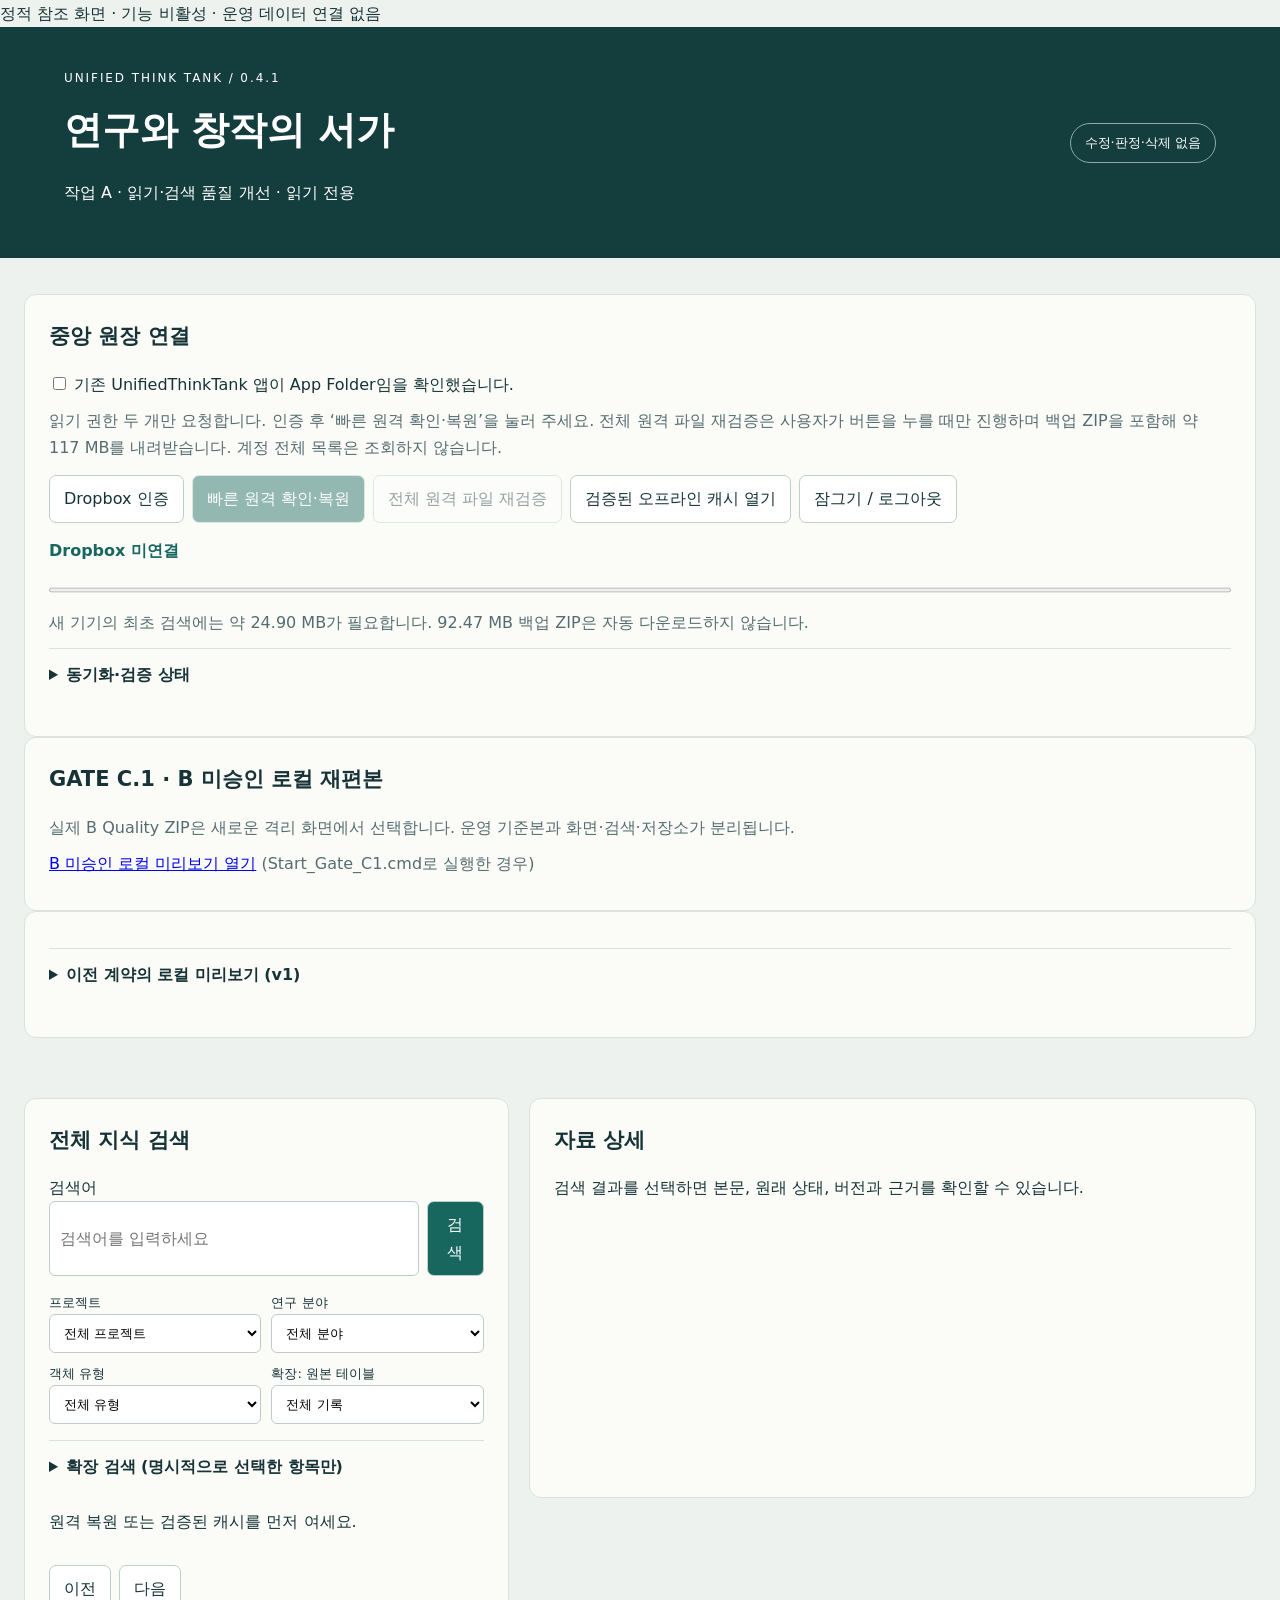
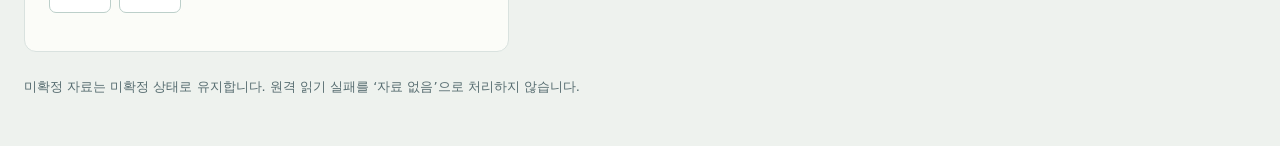
<file: source/legacy-reference/app/web/index.html>
<!doctype html><html lang="ko"><head><meta http-equiv="Content-Security-Policy" content="default-src &apos;none&apos;; style-src &apos;self&apos;; connect-src &apos;none&apos;; form-action &apos;none&apos;; base-uri &apos;none&apos;"><meta charset="utf-8"><meta name="viewport" content="width=device-width,initial-scale=1"><meta name="referrer" content="no-referrer"><title>UNIFIED THINK TANK · 통합 열람</title><link rel="stylesheet" href="style.css"></head><body><div role="note">정적 참조 화면 · 기능 비활성 · 운영 데이터 연결 없음</div><header><div><span class="eyebrow">UNIFIED THINK TANK / 0.4.1</span><h1>연구와 창작의 서가</h1><p>작업 A · 읽기·검색 품질 개선 · 읽기 전용</p></div><span class="pill">수정·판정·삭제 없음</span></header><main><p id="build" class="build"></p><section class="connection"><h2>중앙 원장 연결</h2><label><input type="checkbox" id="boundary"> 기존 UnifiedThinkTank 앱이 App Folder임을 확인했습니다.</label><p>읽기 권한 두 개만 요청합니다. 인증 후 ‘빠른 원격 확인·복원’을 눌러 주세요. 전체 원격 파일 재검증은 사용자가 버튼을 누를 때만 진행하며 백업 ZIP을 포함해 약 117 MB를 내려받습니다. 계정 전체 목록은 조회하지 않습니다.</p><div class="actions"><button id="login">Dropbox 인증</button><button id="restore" disabled>빠른 원격 확인·복원</button><button id="full-restore" disabled>전체 원격 파일 재검증</button><button id="offline">검증된 오프라인 캐시 열기</button><button id="logout">잠그기 / 로그아웃</button></div><p id="status" role="status">Dropbox 미연결</p><progress id="progress" max="100" value="0"></progress><p id="hint">새 기기의 최초 검색에는 약 24.90 MB가 필요합니다. 92.47 MB 백업 ZIP은 자동 다운로드하지 않습니다.</p><details><summary>동기화·검증 상태</summary><ul aria-label="검증 상태"><li id="verify-local">로컬 캐시 무결성 확인: 아직 확인하지 않음</li><li id="verify-active">현재 활성 기준본 일치: 아직 확인하지 않음</li><li id="verify-remote">전체 원격 파일 재검증: 아직 수행하지 않음</li><li id="verify-index">읽기 표현·검색 인덱스: 아직 열지 않음</li></ul><pre id="receipt">아직 원격 검증하지 않았습니다.</pre><button id="backup" disabled>백업 ZIP 전체 해시 검사 (92.47 MB)</button><button id="report">안전한 검증 보고서 저장</button><label><input type="checkbox" id="clear-consent"> 이 기기의 캐시 삭제 확인</label><button id="clear">이 기기 캐시 삭제</button><p>캐시는 이 브라우저에 비공개 자료를 보관합니다. 공용 기기에서는 사용 후 캐시를 삭제하세요. 오프라인 캐시는 현재 원격 상태를 증명하지 않습니다.</p></details></section><section class="connection"><h2>GATE C.1 · B 미승인 로컬 재편본</h2><p>실제 B Quality ZIP은 새로운 격리 화면에서 선택합니다. 운영 기준본과 화면·검색·저장소가 분리됩니다.</p><p><a href="./gate-c/index.html">B 미승인 로컬 미리보기 열기</a> (Start_Gate_C1.cmd로 실행한 경우)</p></section><section class="connection"><details><summary>이전 계약의 로컬 미리보기 (v1)</summary><p>운영 Dropbox 원장에 쓰지 않습니다. 로컬 미리보기의 승인 상태는 제출 파일의 기존값이며 운영 정본으로 승격되지 않습니다. 운영 자료로 돌아가려면 ‘원격 확인·복원’ 또는 ‘검증된 오프라인 캐시 열기’를 사용하세요.</p><button id="local-fixture" hidden>동봉 candidate로 로컬 품질 검수</button><label>B 계약 envelope JSON<input type="file" id="preview-envelope" accept=".json"></label><label>envelope에 명시된 로컬 근거 파일<input type="file" id="preview-files" multiple></label><button id="preview-load">선택한 B 자료만 격리 미리보기</button><p>자동 폴더 탐색 없음 · fingerprint 불일치나 미지원 계약은 거부합니다. 이전 v1 입력은 실제 B Quality ZIP과 호환되지 않습니다. 위의 GATE C.1 화면을 이용하세요.</p></details></section><section id="dashboard" class="stats" aria-label="통합 대시보드"></section><nav id="nav" aria-label="자료 종류"></nav><section class="workspace"><div class="browser"><h2 id="view-title">전체 지식 검색</h2><form id="search-form"><label for="query">검색어</label><div class="searchbar"><input id="query" placeholder="검색어를 입력하세요" type="search"><button>검색</button></div><div class="filters"><label>프로젝트<select id="project"><option value="">전체 프로젝트</option></select></label><label>연구 분야<select id="domain"><option value="">전체 분야</option></select></label><label>객체 유형<select id="type"><option value="">전체 유형</option></select></label><label>확장: 원본 테이블<select id="table"><option value="">전체 기록</option></select></label></div><details><summary>확장 검색 (명시적으로 선택한 항목만)</summary><label><input name="expanded" type="checkbox" value="source_names">출처 파일명</label><label><input name="expanded" type="checkbox" value="guidance">범용 출처 안내문</label><label><input name="expanded" type="checkbox" value="versions">이전 버전</label><label><input name="expanded" type="checkbox" value="raw">원시 기록 (전체 프로젝트일 때만)</label><label><input name="expanded" type="checkbox" value="technical">기술·운영 기록 (전체 범위일 때만)</label><p>변경 후 검색을 눌러 주세요. 원본 테이블 선택은 기본 지식 검색과 별개인 관리 기록 탐색입니다.</p></details></form><p id="count">원격 복원 또는 검증된 캐시를 먼저 여세요.</p><div id="results"></div><div class="actions"><button id="prev">이전</button><button id="next">다음</button></div></div><article id="detail" tabindex="-1"><h2>자료 상세</h2><p>검색 결과를 선택하면 본문, 원래 상태, 버전과 근거를 확인할 수 있습니다.</p></article></section><footer>미확정 자료는 미확정 상태로 유지합니다. 원격 읽기 실패를 ‘자료 없음’으로 처리하지 않습니다.</footer></main></body></html>
</file>
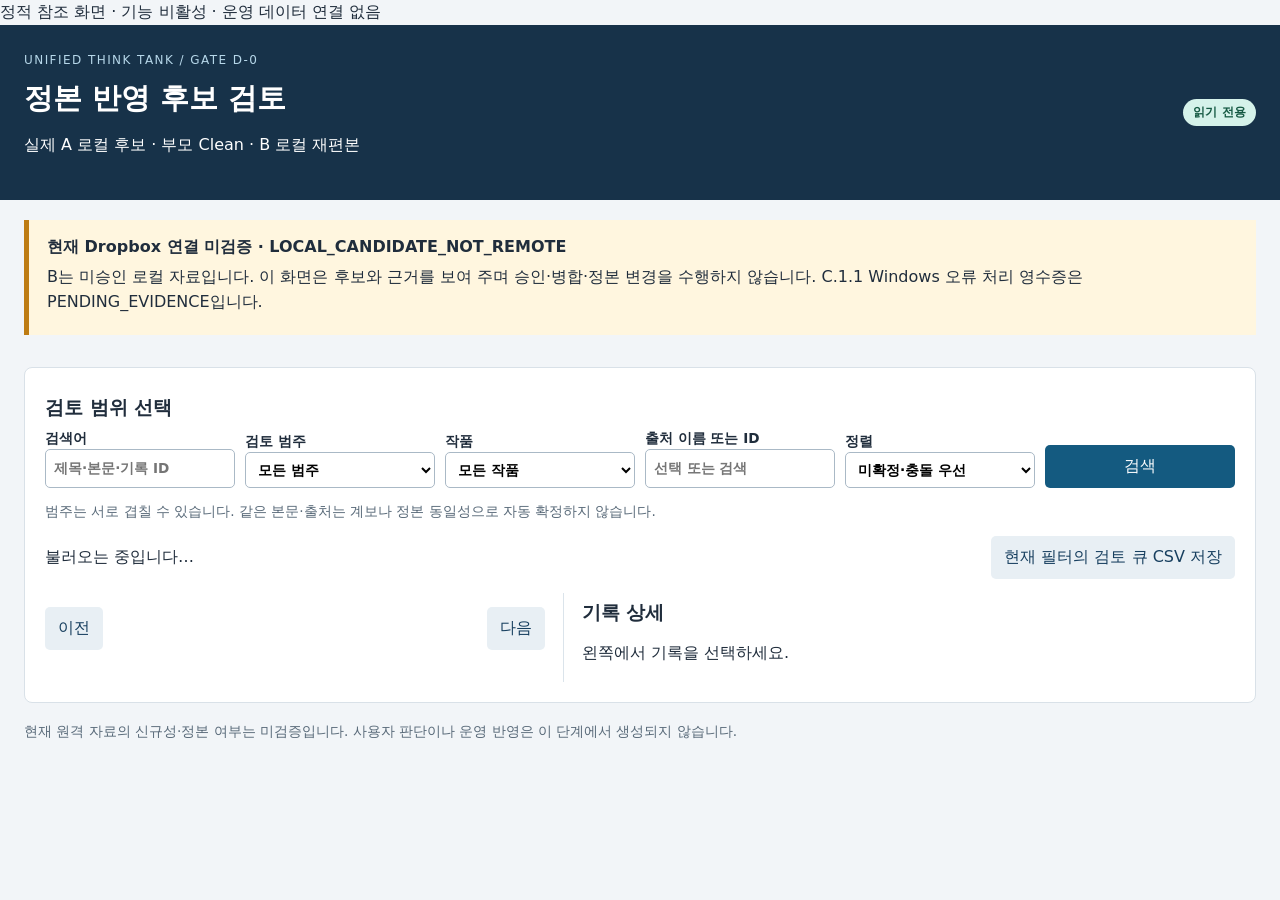
<file: source/legacy-reference/app/gate_d0/web/index.html>
<!doctype html>
<html lang="ko"><head><meta http-equiv="Content-Security-Policy" content="default-src &apos;none&apos;; style-src &apos;self&apos;; connect-src &apos;none&apos;; form-action &apos;none&apos;; base-uri &apos;none&apos;"><meta charset="utf-8"><meta name="viewport" content="width=device-width,initial-scale=1"><meta name="referrer" content="no-referrer"><title>UTT · GATE D-0 읽기 전용 검토</title><link rel="stylesheet" href="style.css"></head>
<body><div role="note">정적 참조 화면 · 기능 비활성 · 운영 데이터 연결 없음</div><header><div><p class="eyebrow">UNIFIED THINK TANK / GATE D-0</p><h1>정본 반영 후보 검토</h1><p>실제 A 로컬 후보 · 부모 Clean · B 로컬 재편본</p></div><span class="read-only">읽기 전용</span></header>
<main><section class="notice" role="status"><strong>현재 Dropbox 연결 미검증 · LOCAL_CANDIDATE_NOT_REMOTE</strong><p>B는 미승인 로컬 자료입니다. 이 화면은 후보와 근거를 보여 주며 승인·병합·정본 변경을 수행하지 않습니다. C.1.1 Windows 오류 처리 영수증은 PENDING_EVIDENCE입니다.</p></section>
<section id="stats" class="stats" aria-label="비교 범위"></section>
<section class="panel"><h2>검토 범위 선택</h2><div class="filters"><label>검색어<input id="query" type="search" placeholder="제목·본문·기록 ID"></label><label>검토 범주<select id="tag"><option value="">모든 범주</option></select></label><label>작품<select id="project"><option value="">모든 작품</option></select></label><label>출처 이름 또는 ID<input id="source" type="search" list="source-options" placeholder="선택 또는 검색"><datalist id="source-options"></datalist></label><label>정렬<select id="sort"><option value="priority">미확정·충돌 우선</option><option value="title">제목순</option><option value="id">기록 ID순</option><option value="status">기존 상태순</option></select></label><button id="search">검색</button></div><p class="muted">범주는 서로 겹칠 수 있습니다. 같은 본문·출처는 계보나 정본 동일성으로 자동 확정하지 않습니다.</p><div class="toolbar"><span id="count" role="status">불러오는 중입니다…</span><button id="export" class="secondary">현재 필터의 검토 큐 CSV 저장</button></div>
<div class="workspace"><div><div id="results" class="results"></div><div class="toolbar"><button id="prev" class="secondary">이전</button><button id="next" class="secondary">다음</button></div></div><article id="detail" tabindex="-1"><h2>기록 상세</h2><p>왼쪽에서 기록을 선택하세요.</p></article></div></section>
<footer>현재 원격 자료의 신규성·정본 여부는 미검증입니다. 사용자 판단이나 운영 반영은 이 단계에서 생성되지 않습니다.</footer></main></body></html>
</file>
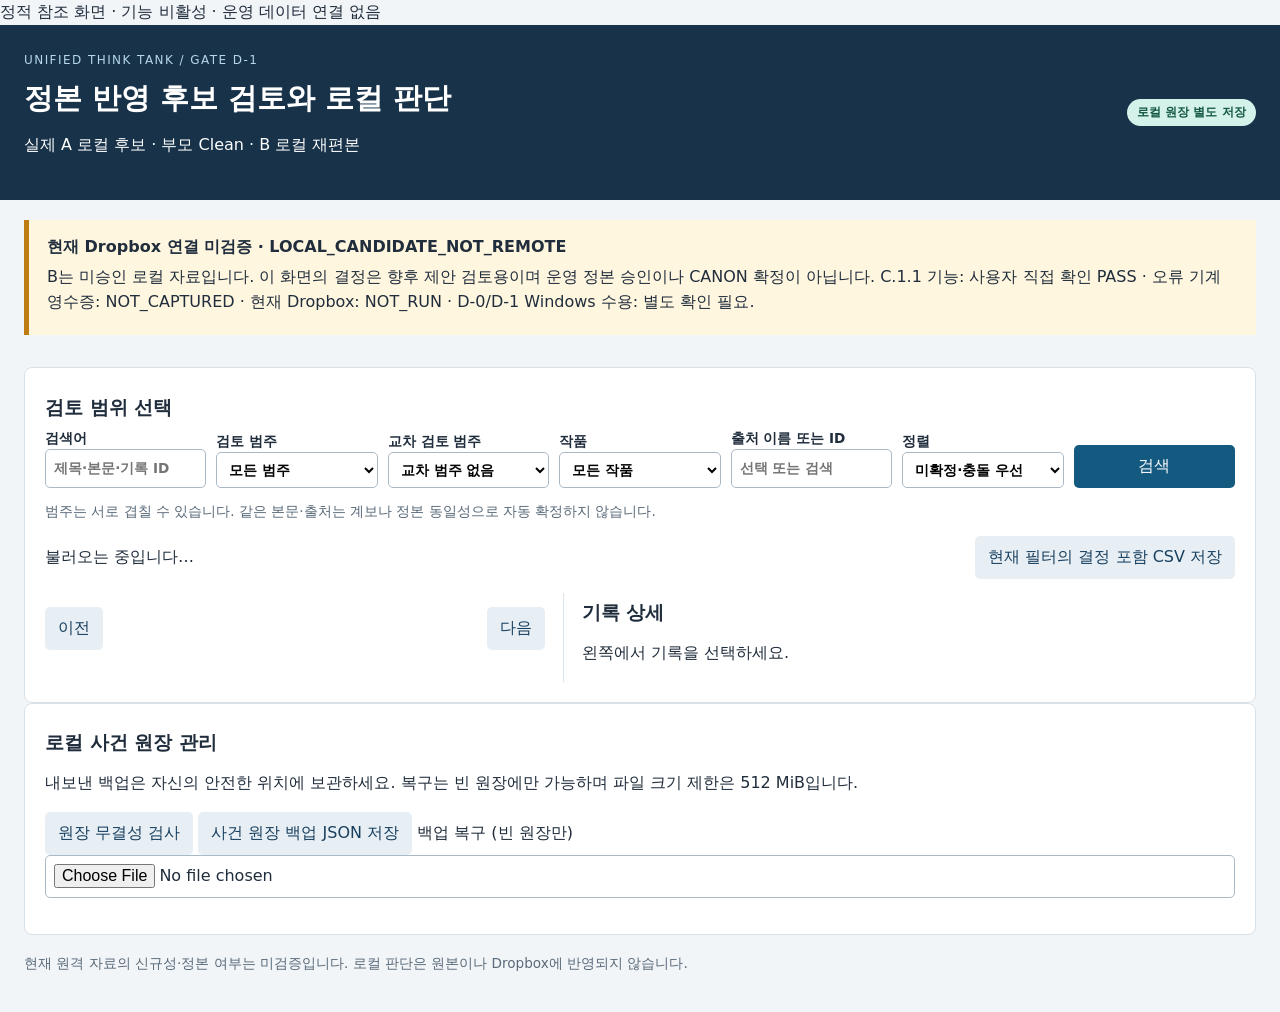
<file: source/legacy-reference/app/gate_d1/web/index.html>
<!doctype html>
<html lang="ko"><head><meta http-equiv="Content-Security-Policy" content="default-src &apos;none&apos;; style-src &apos;self&apos;; connect-src &apos;none&apos;; form-action &apos;none&apos;; base-uri &apos;none&apos;"><meta charset="utf-8"><meta name="viewport" content="width=device-width,initial-scale=1"><meta name="referrer" content="no-referrer"><title>UTT · GATE D-1 로컬 결정 워크벤치</title><link rel="stylesheet" href="style.css"></head>
<body><div role="note">정적 참조 화면 · 기능 비활성 · 운영 데이터 연결 없음</div><header><div><p class="eyebrow">UNIFIED THINK TANK / GATE D-1</p><h1>정본 반영 후보 검토와 로컬 판단</h1><p>실제 A 로컬 후보 · 부모 Clean · B 로컬 재편본</p></div><span class="read-only">로컬 원장 별도 저장</span></header>
<main><section class="notice" role="status"><strong>현재 Dropbox 연결 미검증 · LOCAL_CANDIDATE_NOT_REMOTE</strong><p>B는 미승인 로컬 자료입니다. 이 화면의 결정은 향후 제안 검토용이며 운영 정본 승인이나 CANON 확정이 아닙니다. C.1.1 기능: 사용자 직접 확인 PASS · 오류 기계 영수증: NOT_CAPTURED · 현재 Dropbox: NOT_RUN · D-0/D-1 Windows 수용: 별도 확인 필요.</p></section>
<section id="stats" class="stats" aria-label="비교 범위"></section>
<section class="panel"><h2>검토 범위 선택</h2><div class="filters"><label>검색어<input id="query" type="search" placeholder="제목·본문·기록 ID"></label><label>검토 범주<select id="tag"><option value="">모든 범주</option></select></label><label>교차 검토 범주<select id="tag2"><option value="">교차 범주 없음</option></select></label><label>작품<select id="project"><option value="">모든 작품</option></select></label><label>출처 이름 또는 ID<input id="source" type="search" list="source-options" placeholder="선택 또는 검색"><datalist id="source-options"></datalist></label><label>정렬<select id="sort"><option value="priority">미확정·충돌 우선</option><option value="title">제목순</option><option value="id">기록 ID순</option><option value="status">기존 상태순</option></select></label><button id="search">검색</button></div><p class="muted">범주는 서로 겹칠 수 있습니다. 같은 본문·출처는 계보나 정본 동일성으로 자동 확정하지 않습니다.</p><div class="toolbar"><span id="count" role="status">불러오는 중입니다…</span><button id="export" class="secondary">현재 필터의 결정 포함 CSV 저장</button></div>
<div class="workspace"><div><div id="results" class="results"></div><div class="toolbar"><button id="prev" class="secondary">이전</button><button id="next" class="secondary">다음</button></div></div><article id="detail" tabindex="-1"><h2>기록 상세</h2><p>왼쪽에서 기록을 선택하세요.</p></article></div></section>
<section class="panel"><h2>로컬 사건 원장 관리</h2><p>내보낸 백업은 자신의 안전한 위치에 보관하세요. 복구는 빈 원장에만 가능하며 파일 크기 제한은 512 MiB입니다.</p><button id="verify" class="secondary">원장 무결성 검사</button> <button id="backup" class="secondary">사건 원장 백업 JSON 저장</button> <label>백업 복구 (빈 원장만)<input id="restore" type="file" accept=".json,application/json"></label><p id="ledger-status" role="status"></p></section><footer>현재 원격 자료의 신규성·정본 여부는 미검증입니다. 로컬 판단은 원본이나 Dropbox에 반영되지 않습니다.</footer></main></body></html>
</file>
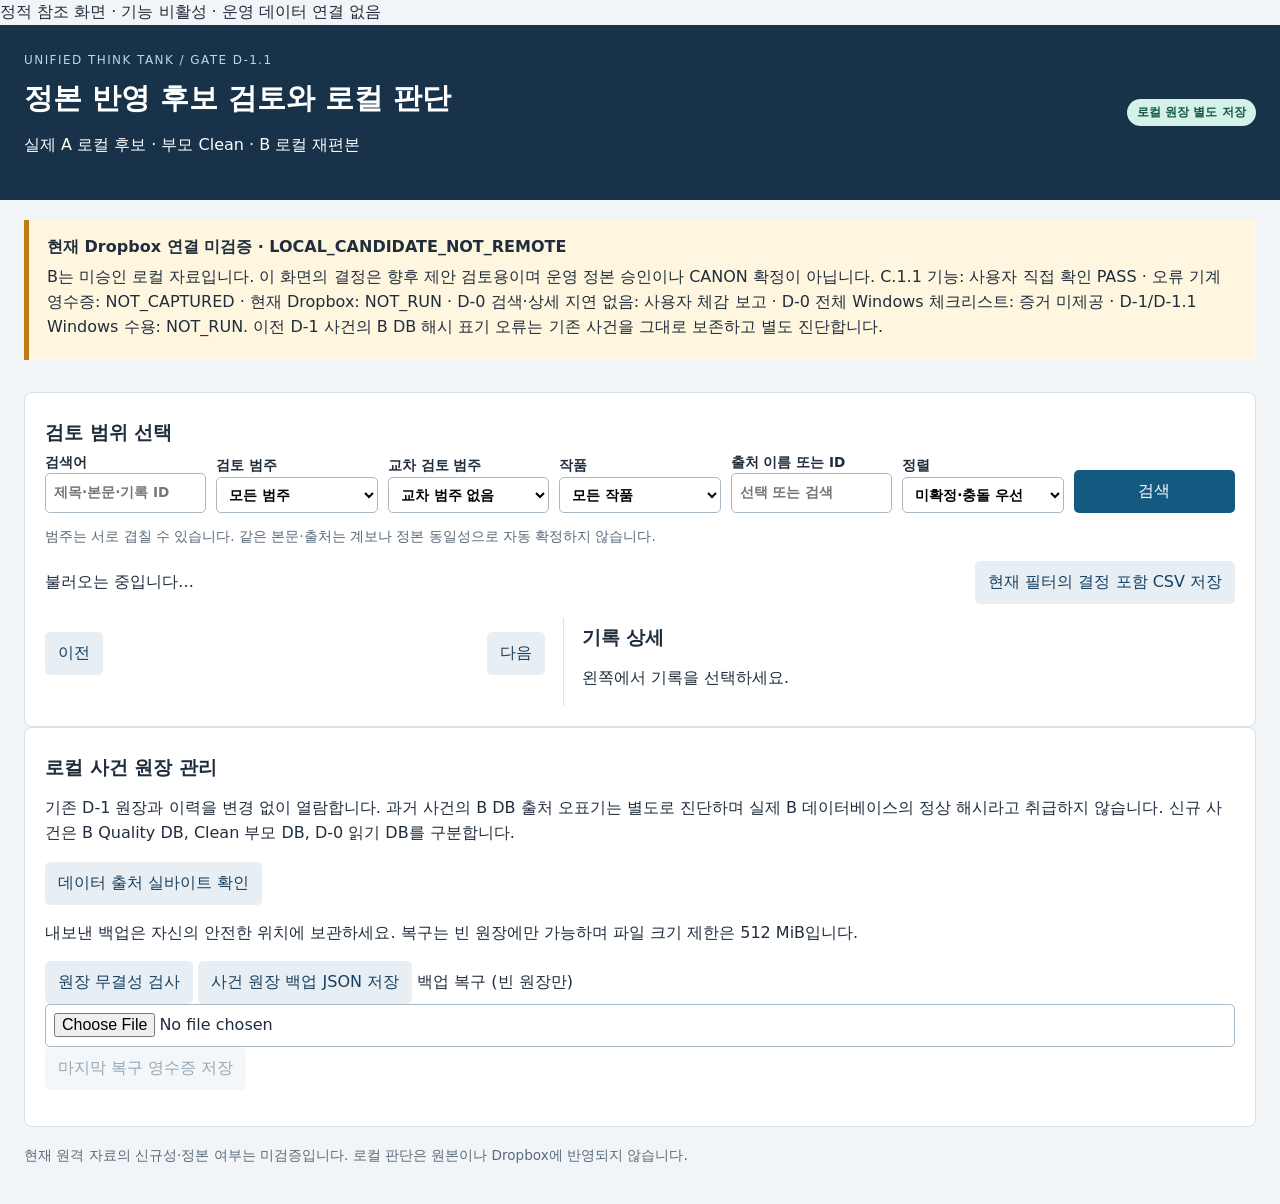
<file: source/legacy-reference/app/gate_d11/web/index.html>
<!doctype html>
<html lang="ko"><head><meta http-equiv="Content-Security-Policy" content="default-src &apos;none&apos;; style-src &apos;self&apos;; connect-src &apos;none&apos;; form-action &apos;none&apos;; base-uri &apos;none&apos;"><meta charset="utf-8"><meta name="viewport" content="width=device-width,initial-scale=1"><meta name="referrer" content="no-referrer"><title>UTT · GATE D-1.1 로컬 결정 워크벤치</title><link rel="stylesheet" href="style.css"></head>
<body><div role="note">정적 참조 화면 · 기능 비활성 · 운영 데이터 연결 없음</div><header><div><p class="eyebrow">UNIFIED THINK TANK / GATE D-1.1</p><h1>정본 반영 후보 검토와 로컬 판단</h1><p>실제 A 로컬 후보 · 부모 Clean · B 로컬 재편본</p></div><span class="read-only">로컬 원장 별도 저장</span></header>
<main><section class="notice" role="status"><strong>현재 Dropbox 연결 미검증 · LOCAL_CANDIDATE_NOT_REMOTE</strong><p>B는 미승인 로컬 자료입니다. 이 화면의 결정은 향후 제안 검토용이며 운영 정본 승인이나 CANON 확정이 아닙니다. C.1.1 기능: 사용자 직접 확인 PASS · 오류 기계 영수증: NOT_CAPTURED · 현재 Dropbox: NOT_RUN · D-0 검색·상세 지연 없음: 사용자 체감 보고 · D-0 전체 Windows 체크리스트: 증거 미제공 · D-1/D-1.1 Windows 수용: NOT_RUN. 이전 D-1 사건의 B DB 해시 표기 오류는 기존 사건을 그대로 보존하고 별도 진단합니다.</p></section>
<section id="stats" class="stats" aria-label="비교 범위"></section>
<section class="panel"><h2>검토 범위 선택</h2><div class="filters"><label>검색어<input id="query" type="search" placeholder="제목·본문·기록 ID"></label><label>검토 범주<select id="tag"><option value="">모든 범주</option></select></label><label>교차 검토 범주<select id="tag2"><option value="">교차 범주 없음</option></select></label><label>작품<select id="project"><option value="">모든 작품</option></select></label><label>출처 이름 또는 ID<input id="source" type="search" list="source-options" placeholder="선택 또는 검색"><datalist id="source-options"></datalist></label><label>정렬<select id="sort"><option value="priority">미확정·충돌 우선</option><option value="title">제목순</option><option value="id">기록 ID순</option><option value="status">기존 상태순</option></select></label><button id="search">검색</button></div><p class="muted">범주는 서로 겹칠 수 있습니다. 같은 본문·출처는 계보나 정본 동일성으로 자동 확정하지 않습니다.</p><div class="toolbar"><span id="count" role="status">불러오는 중입니다…</span><button id="export" class="secondary">현재 필터의 결정 포함 CSV 저장</button></div>
<div class="workspace"><div><div id="results" class="results"></div><div class="toolbar"><button id="prev" class="secondary">이전</button><button id="next" class="secondary">다음</button></div></div><article id="detail" tabindex="-1"><h2>기록 상세</h2><p>왼쪽에서 기록을 선택하세요.</p></article></div></section>
<section class="panel"><h2>로컬 사건 원장 관리</h2><p>기존 D-1 원장과 이력을 변경 없이 열람합니다. 과거 사건의 B DB 출처 오표기는 별도로 진단하며 실제 B 데이터베이스의 정상 해시라고 취급하지 않습니다. 신규 사건은 B Quality DB, Clean 부모 DB, D-0 읽기 DB를 구분합니다.</p><button id="provenance" class="secondary">데이터 출처 실바이트 확인</button><p id="provenance-status" role="status"></p><p>내보낸 백업은 자신의 안전한 위치에 보관하세요. 복구는 빈 원장에만 가능하며 파일 크기 제한은 512 MiB입니다.</p><button id="verify" class="secondary">원장 무결성 검사</button> <button id="backup" class="secondary">사건 원장 백업 JSON 저장</button> <label>백업 복구 (빈 원장만)<input id="restore" type="file" accept=".json,application/json"></label><button id="receipt" class="secondary" disabled>마지막 복구 영수증 저장</button><p id="ledger-status" role="status"></p></section><footer>현재 원격 자료의 신규성·정본 여부는 미검증입니다. 로컬 판단은 원본이나 Dropbox에 반영되지 않습니다.</footer></main></body></html>
</file>
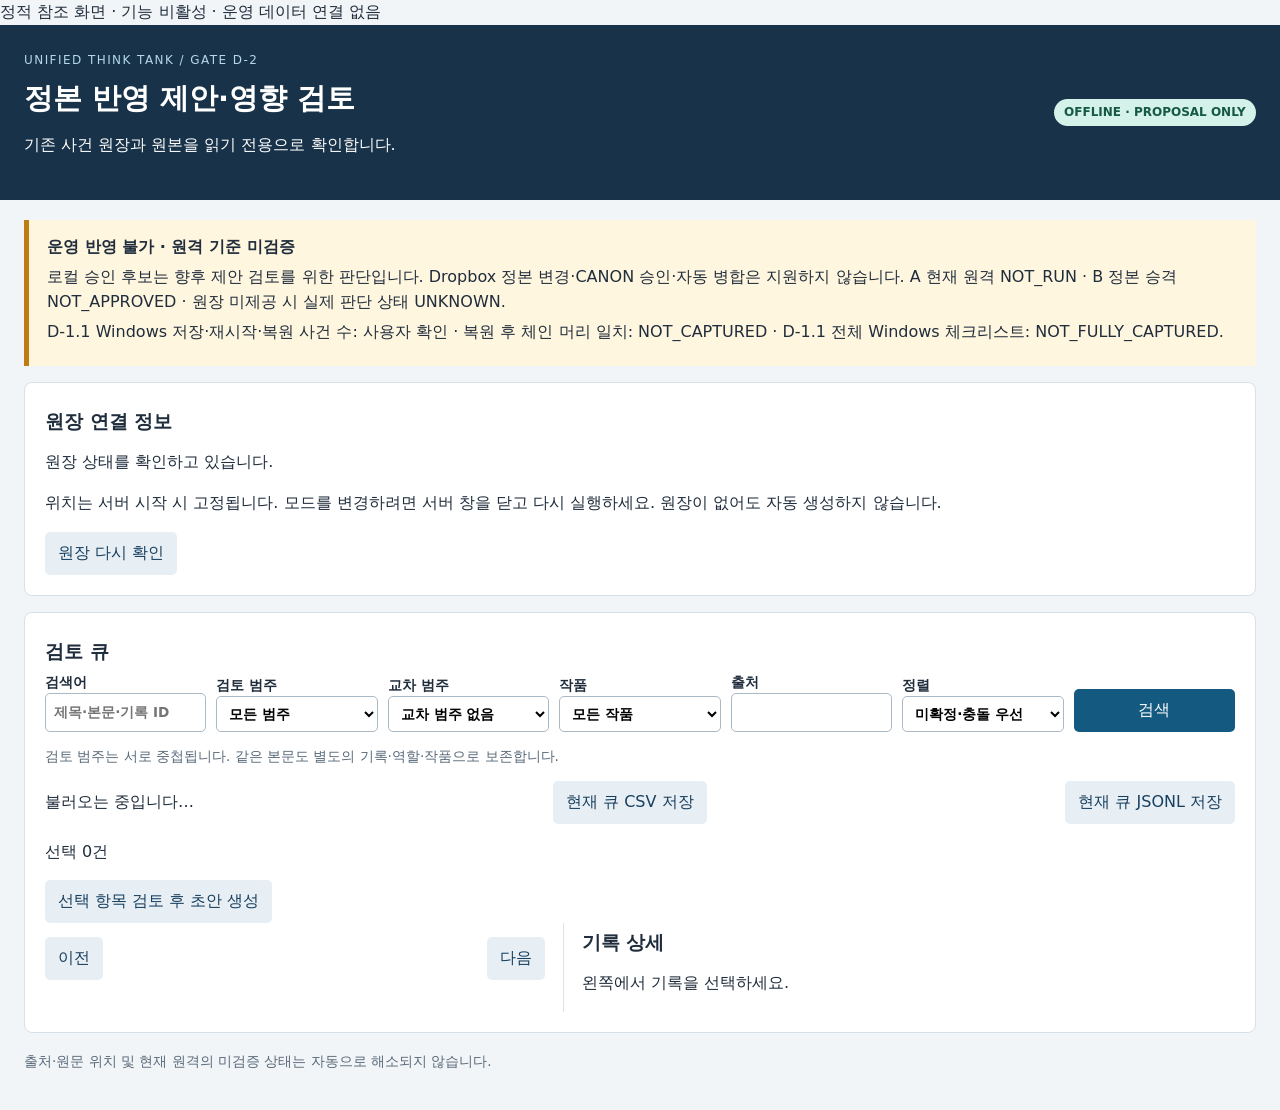
<file: source/legacy-reference/app/gate_d2/web/index.html>
<!doctype html>
<html lang="ko"><head><meta http-equiv="Content-Security-Policy" content="default-src &apos;none&apos;; style-src &apos;self&apos;; connect-src &apos;none&apos;; form-action &apos;none&apos;; base-uri &apos;none&apos;"><meta charset="utf-8"><meta name="viewport" content="width=device-width,initial-scale=1"><meta name="referrer" content="no-referrer"><title>UTT GATE D-2 · 제안·영향 검토</title><link rel="stylesheet" href="style.css"></head>
<body><div role="note">정적 참조 화면 · 기능 비활성 · 운영 데이터 연결 없음</div><header><div><p class="eyebrow">UNIFIED THINK TANK / GATE D-2</p><h1>정본 반영 제안·영향 검토</h1><p>기존 사건 원장과 원본을 읽기 전용으로 확인합니다.</p></div><span class="read-only">OFFLINE · PROPOSAL ONLY</span></header>
<main><section class="notice"><strong>운영 반영 불가 · 원격 기준 미검증</strong><p>로컬 승인 후보는 향후 제안 검토를 위한 판단입니다. Dropbox 정본 변경·CANON 승인·자동 병합은 지원하지 않습니다. A 현재 원격 NOT_RUN · B 정본 승격 NOT_APPROVED · 원장 미제공 시 실제 판단 상태 UNKNOWN.</p><p>D-1.1 Windows 저장·재시작·복원 사건 수: 사용자 확인 · 복원 후 체인 머리 일치: NOT_CAPTURED · D-1.1 전체 Windows 체크리스트: NOT_FULLY_CAPTURED.</p></section>
<section class="panel"><h2>원장 연결 정보</h2><p id="ledger-status" role="status">원장 상태를 확인하고 있습니다.</p><p>위치는 서버 시작 시 고정됩니다. 모드를 변경하려면 서버 창을 닫고 다시 실행하세요. 원장이 없어도 자동 생성하지 않습니다.</p><button id="refresh" class="secondary">원장 다시 확인</button></section>
<section id="stats" class="stats" aria-label="비교 범위"></section><section class="panel"><h2>검토 큐</h2><div class="filters"><label>검색어<input id="query" type="search" placeholder="제목·본문·기록 ID"></label><label>검토 범주<select id="tag"><option value="">모든 범주</option></select></label><label>교차 범주<select id="tag2"><option value="">교차 범주 없음</option></select></label><label>작품<select id="project"><option value="">모든 작품</option></select></label><label>출처<input id="source" type="search" list="source-options"><datalist id="source-options"></datalist></label><label>정렬<select id="sort"><option value="priority">미확정·충돌 우선</option><option value="title">제목순</option><option value="id">ID순</option><option value="status">기존 상태순</option></select></label><button id="search">검색</button></div><p class="muted">검토 범주는 서로 중첩됩니다. 같은 본문도 별도의 기록·역할·작품으로 보존합니다.</p><div class="toolbar"><span id="count">불러오는 중입니다…</span><button id="export" class="secondary">현재 큐 CSV 저장</button><button id="export-jsonl" class="secondary">현재 큐 JSONL 저장</button></div><p id="selection-status" role="status">선택 0건</p><button id="batch" class="secondary">선택 항목 검토 후 초안 생성</button><div class="workspace"><div><div id="results" class="results"></div><div class="toolbar"><button id="prev" class="secondary">이전</button><button id="next" class="secondary">다음</button></div></div><article id="detail" tabindex="-1"><h2>기록 상세</h2><p>왼쪽에서 기록을 선택하세요.</p></article></div></section><footer>출처·원문 위치 및 현재 원격의 미검증 상태는 자동으로 해소되지 않습니다.</footer></main></body></html>
</file>
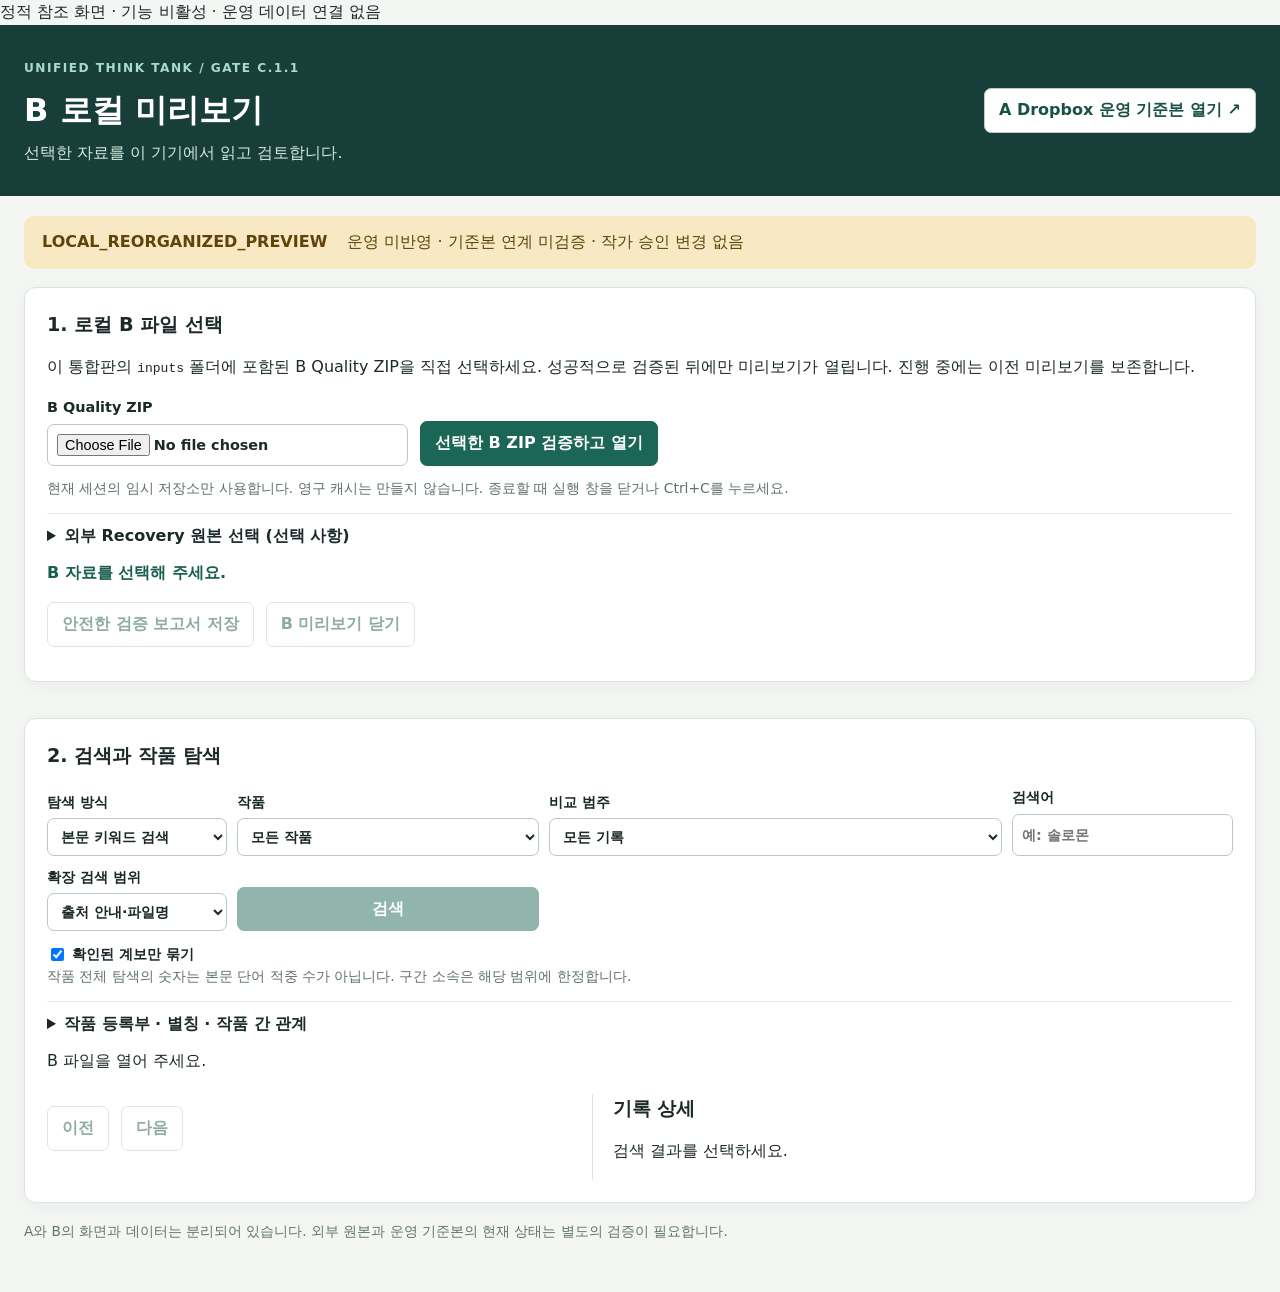
<file: source/legacy-reference/app/web/gate-c/index.html>
<!doctype html>
<html lang="ko"><head><meta http-equiv="Content-Security-Policy" content="default-src &apos;none&apos;; style-src &apos;self&apos;; connect-src &apos;none&apos;; form-action &apos;none&apos;; base-uri &apos;none&apos;"><meta charset="utf-8"><meta name="viewport" content="width=device-width,initial-scale=1"><meta name="referrer" content="no-referrer"><title>UTT · GATE C.1.1 로컬 미리보기</title><link rel="stylesheet" href="gate.css"></head>
<body><div role="note">정적 참조 화면 · 기능 비활성 · 운영 데이터 연결 없음</div><header><div><span class="eyebrow">UNIFIED THINK TANK / GATE C.1.1</span><h1>B 로컬 미리보기</h1><p>선택한 자료를 이 기기에서 읽고 검토합니다.</p></div><a class="button secondary" href="../index.html" target="_blank" rel="noopener noreferrer">A Dropbox 운영 기준본 열기 ↗</a></header>
<main><div class="banner"><strong>LOCAL_REORGANIZED_PREVIEW</strong><span>운영 미반영 · 기준본 연계 미검증 · 작가 승인 변경 없음</span></div>
<section class="panel"><h2>1. 로컬 B 파일 선택</h2><p>이 통합판의 <code>inputs</code> 폴더에 포함된 B Quality ZIP을 직접 선택하세요. 성공적으로 검증된 뒤에만 미리보기가 열립니다. 진행 중에는 이전 미리보기를 보존합니다.</p><div class="upload"><label>B Quality ZIP<input id="bfile" type="file" accept=".zip,application/zip"></label><button id="load">선택한 B ZIP 검증하고 열기</button></div><p class="muted">현재 세션의 임시 저장소만 사용합니다. 영구 캐시는 만들지 않습니다. 종료할 때 실행 창을 닫거나 Ctrl+C를 누르세요.</p><details><summary>외부 Recovery 원본 선택 (선택 사항)</summary><p>원본 ZIP을 직접 선택한 후, 각 출처를 열 때 해당 파일의 해시를 확인합니다. 과거 좌표가 새로 검증되는 것은 아닙니다.</p><div class="upload"><label>Recovery ZIP<input id="recovery" type="file" accept=".zip,application/zip"></label><button id="load-recovery">선택한 Recovery ZIP 검증</button></div></details><p id="status" role="status" class="status">B 자료를 선택해 주세요.</p><div class="actions"><button id="receipt" class="secondary" disabled>안전한 검증 보고서 저장</button><button id="close" class="secondary" disabled>B 미리보기 닫기</button></div></section>
<section id="stats" class="stats" aria-label="B 데이터 요약"></section>
<section class="panel"><h2>2. 검색과 작품 탐색</h2><div class="search-grid"><label>탐색 방식<select id="mode"><option value="body">본문 키워드 검색</option><option value="text">제목 + 본문 검색</option><option value="project">해당 작품 전체 탐색</option><option value="all">B 전체 기록 목록</option><option value="compare">A/B 변경 비교 (B 보존 스냅샷)</option><option value="expanded">확장 검색</option></select></label><label>작품<select id="project"><option value="">모든 작품</option></select></label><label id="category-label" hidden>비교 범주<select id="category"><option value="">모든 기록</option><option value="원본 변경 없음">보존 기준 기록</option><option value="분류 보정">분류 보정</option><option value="추가 기록 후보">추가 기록 후보</option><option value="이력 후보">과거 버전·이력 후보</option><option value="다른 표현 후보">동일 본문·다른 표현 후보</option><option value="공유 출처 후보">공유 출처 후보</option><option value="충돌">미확정 충돌 후보</option></select></label><label>검색어<input id="query" type="search" placeholder="예: 솔로몬"></label><label id="scope-label" hidden>확장 검색 범위<select id="scope"><option value="source">출처 안내·파일명</option><option value="technical">기술 수집 포장</option><option value="history">이력</option><option value="raw">보존 원문 전체</option><option value="all">모두</option></select></label><button id="search" disabled>검색</button></div><label><input id="group" type="checkbox" checked> 확인된 계보만 묶기</label><p class="muted">작품 전체 탐색의 숫자는 본문 단어 적중 수가 아닙니다. 구간 소속은 해당 범위에 한정합니다.</p><details><summary>작품 등록부 · 별칭 · 작품 간 관계</summary><pre id="registry">B 자료를 열면 표시됩니다.</pre></details><p id="count" role="status">B 파일을 열어 주세요.</p><div class="workspace"><div><div id="results"></div><div class="actions"><button id="prev" class="secondary" disabled>이전</button><button id="next" class="secondary" disabled>다음</button></div></div><article id="detail" tabindex="-1"><h2>기록 상세</h2><p>검색 결과를 선택하세요.</p></article></div></section><footer>A와 B의 화면과 데이터는 분리되어 있습니다. 외부 원본과 운영 기준본의 현재 상태는 별도의 검증이 필요합니다.</footer></main></body></html>
</file>
<file: source/legacy-reference/app/web/style.css>
:root{color-scheme:light;--ink:#173337;--muted:#566c70;--line:#d9e2df;--accent:#17675e;--paper:#fbfcf8}*{box-sizing:border-box}body{margin:0;background:#eef2ee;color:var(--ink);font:16px/1.7 system-ui,'Malgun Gothic',sans-serif}header{background:#143d3d;color:#fff;padding:36px max(5vw,20px);display:flex;justify-content:space-between;align-items:center;gap:20px}h1{font-size:clamp(26px,4vw,38px);margin:8px 0}h2{font-size:21px;margin:0 0 16px}h3{font-size:17px}.eyebrow{letter-spacing:.16em;font-size:12px}.pill{border:1px solid #8cacaa;padding:8px 14px;border-radius:30px;font-size:13px}main{max-width:1500px;margin:auto;padding:24px}.connection,.browser,article{background:var(--paper);padding:24px;border:1px solid var(--line);border-radius:12px}.connection p{margin:9px 0;color:var(--muted)}.actions{display:flex;flex-wrap:wrap;gap:8px;margin:14px 0}button,input,select{font:inherit}button{border:1px solid #bccfca;background:#fff;color:var(--ink);border-radius:7px;padding:9px 14px;cursor:pointer}button:hover{border-color:var(--accent);background:#e9f3ee}button:disabled{opacity:.45;cursor:default}#restore,.searchbar button{background:var(--accent);color:white}input[type=search],select{width:100%;border:1px solid #bdccc8;background:white;border-radius:6px;padding:10px;min-width:0}label{display:block}.searchbar{display:flex;gap:8px}.filters{display:grid;grid-template-columns:1fr 1fr;gap:10px;margin:16px 0;font-size:13px}.stats{display:grid;grid-template-columns:repeat(4,1fr);gap:14px;margin:20px 0}.stat{background:white;border:1px solid var(--line);padding:20px;border-radius:10px}.stat strong{display:block;font-size:28px}.stat span{font-size:13px;color:var(--muted)}nav{display:flex;flex-wrap:wrap;gap:7px;margin:20px 0}nav button.selected{background:#234e4b;color:white}.workspace{display:grid;grid-template-columns:minmax(320px, .8fr) minmax(0,1.2fr);gap:20px;align-items:start}#results{display:grid;gap:8px}.card{text-align:left;display:block;width:100%;padding:16px;background:white}.card strong{display:block;line-height:1.5;overflow-wrap:anywhere}.card small{display:block;color:var(--muted);margin-top:8px}pre,.body{white-space:pre-wrap;overflow-wrap:anywhere;word-break:break-word;font:14px/1.8 system-ui,sans-serif}.body{font-size:16px}pre{max-height:500px;overflow:auto;background:#f0f4f0;padding:12px;border-radius:6px}details{border-top:1px solid var(--line);padding:12px 0}summary{cursor:pointer;font-weight:600}progress{width:100%;height:10px;accent-color:var(--accent)}#detail{min-height:400px}#status{font-weight:700;color:var(--accent)}footer{padding:24px 0;font-size:13px;color:var(--muted)}.warning{padding:10px;border-left:3px solid #b28543;background:#fff4dc}.tag{display:inline-block;padding:3px 8px;background:#e7eee7;margin:3px;border-radius:4px;font-size:12px}@media(max-width:800px){header{display:block;padding:22px}.pill{display:inline-block;margin-top:10px}main{padding:12px}.workspace{grid-template-columns:1fr}.stats{grid-template-columns:1fr 1fr;gap:8px}.connection,.browser,article{padding:16px}.stat{padding:12px}.filters{grid-template-columns:1fr}nav{flex-wrap:nowrap;overflow:auto;padding-bottom:8px}nav button{white-space:nowrap}h1{font-size:27px}article{min-width:0}}

.build{font-size:12px;overflow-wrap:anywhere;color:#536170}.block{white-space:pre-wrap;overflow-wrap:anywhere;margin:.35rem 0}.body pre,pre{white-space:pre-wrap;overflow-wrap:anywhere;max-width:100%}.excerpt{font-size:13px;color:#526178;max-height:6em;overflow:hidden}.source-link{padding:12px;border:1px solid #dbe1e9;margin:10px 0;border-radius:8px}dt{font-weight:bold}dd{margin:4px 0 12px;white-space:pre-wrap;overflow-wrap:anywhere}.card small{display:block}.filters select{max-width:100%}input[type=file]{max-width:100%}.body h3{font-size:1.05rem}.body{line-height:1.75}details pre{max-height:65vh;overflow:auto}details{margin:12px 0}button{overflow-wrap:anywhere} @media(max-width:600px){.build{font-size:10px}.connection{padding:14px}.filters{grid-template-columns:1fr}main{padding:12px}#detail{min-width:0} .workspace>*{min-width:0}}
</file>
<file: source/legacy-reference/app/gate_d0/web/style.css>
:root{font-family:"Malgun Gothic",system-ui,sans-serif;color:#202d3c;background:#f2f5f8;line-height:1.55}*{box-sizing:border-box}body{margin:0}header{background:#173249;color:white;padding:26px max(24px,calc((100% - 1500px)/2));display:flex;justify-content:space-between;align-items:center;gap:20px}h1,h2,h3{line-height:1.25;margin:.4em 0}h1{font-size:1.8rem}h2{font-size:1.2rem}h3{font-size:1.02rem}.eyebrow{font-size:.75rem;letter-spacing:.12em;color:#b6d7e9;margin:0}.read-only,.badge{border-radius:999px;padding:.25rem .65rem;font-size:.75rem;font-weight:700}.read-only{background:#d5f2ea;color:#155943;white-space:nowrap}main{max-width:1548px;margin:auto;padding:20px 24px}.notice{border-left:5px solid #be7c13;background:#fff6df;padding:15px 18px;margin-bottom:16px}.notice p{margin:.35em 0}.stats{display:grid;grid-template-columns:repeat(auto-fit,minmax(130px,1fr));gap:10px;margin-bottom:16px}.stat,.panel{background:white;border:1px solid #d9e1e8;border-radius:8px}.stat{padding:12px 15px}.stat strong{display:block;font-size:1.4rem;color:#173f5f}.stat span,.muted{font-size:.85rem;color:#596a79}.panel{padding:20px}.filters{display:grid;grid-template-columns:repeat(auto-fit,minmax(155px,1fr));gap:10px;align-items:end}.filters label{font-size:.85rem;font-weight:700}input,select,button{font:inherit}input,select{display:block;width:100%;padding:8px;border:1px solid #aab9c6;border-radius:5px;background:white}button{border:0;border-radius:5px;background:#145a80;color:white;padding:9px 13px;cursor:pointer}button:hover{background:#0e4869}button:disabled{opacity:.45;cursor:not-allowed}.secondary{background:#e8eff4;color:#173f5f}.secondary:hover{background:#d7e4eb}.toolbar{display:flex;justify-content:space-between;align-items:center;gap:8px;margin:14px 0}.workspace{display:grid;grid-template-columns:minmax(310px,42%) minmax(360px,58%);gap:18px}.result{border:1px solid #dce5eb;border-radius:6px;margin:0 0 8px;padding:10px}.result button{background:none;color:#154d70;text-align:left;padding:0;font-weight:700}.result p{margin:.25em 0;font-size:.83rem}.badge{display:inline-block;background:#eaf1f6;color:#30546a;margin:3px 3px 0 0}.warning{background:#fff5df;border-left:3px solid #bc7a0d;padding:8px}.good{background:#e6f4ef;border-left:3px solid #338264;padding:8px}article{border-left:1px solid #dbe4eb;padding-left:18px;min-width:0}article pre{white-space:pre-wrap;overflow-wrap:anywhere;background:#f4f7f9;padding:10px;border-radius:5px;font-size:.82rem}article details{margin:8px 0;padding:8px;border:1px solid #dce5eb;border-radius:5px}summary{cursor:pointer;font-weight:700}footer{padding:18px 0;color:#596a79;font-size:.85rem}@media(max-width:850px){.workspace{grid-template-columns:1fr}article{border-left:0;border-top:1px solid #dbe4eb;padding:16px 0 0}header{align-items:flex-start;flex-direction:column}}
</file>
<file: source/legacy-reference/app/gate_d1/web/style.css>
:root{font-family:"Malgun Gothic",system-ui,sans-serif;color:#202d3c;background:#f2f5f8;line-height:1.55}*{box-sizing:border-box}body{margin:0}header{background:#173249;color:white;padding:26px max(24px,calc((100% - 1500px)/2));display:flex;justify-content:space-between;align-items:center;gap:20px}h1,h2,h3{line-height:1.25;margin:.4em 0}h1{font-size:1.8rem}h2{font-size:1.2rem}h3{font-size:1.02rem}.eyebrow{font-size:.75rem;letter-spacing:.12em;color:#b6d7e9;margin:0}.read-only,.badge{border-radius:999px;padding:.25rem .65rem;font-size:.75rem;font-weight:700}.read-only{background:#d5f2ea;color:#155943;white-space:nowrap}main{max-width:1548px;margin:auto;padding:20px 24px}.notice{border-left:5px solid #be7c13;background:#fff6df;padding:15px 18px;margin-bottom:16px}.notice p{margin:.35em 0}.stats{display:grid;grid-template-columns:repeat(auto-fit,minmax(130px,1fr));gap:10px;margin-bottom:16px}.stat,.panel{background:white;border:1px solid #d9e1e8;border-radius:8px}.stat{padding:12px 15px}.stat strong{display:block;font-size:1.4rem;color:#173f5f}.stat span,.muted{font-size:.85rem;color:#596a79}.panel{padding:20px}.filters{display:grid;grid-template-columns:repeat(auto-fit,minmax(155px,1fr));gap:10px;align-items:end}.filters label{font-size:.85rem;font-weight:700}input,select,button{font:inherit}input,select{display:block;width:100%;padding:8px;border:1px solid #aab9c6;border-radius:5px;background:white}button{border:0;border-radius:5px;background:#145a80;color:white;padding:9px 13px;cursor:pointer}button:hover{background:#0e4869}button:disabled{opacity:.45;cursor:not-allowed}.secondary{background:#e8eff4;color:#173f5f}.secondary:hover{background:#d7e4eb}.toolbar{display:flex;justify-content:space-between;align-items:center;gap:8px;margin:14px 0}.workspace{display:grid;grid-template-columns:minmax(310px,42%) minmax(360px,58%);gap:18px}.result{border:1px solid #dce5eb;border-radius:6px;margin:0 0 8px;padding:10px}.result button{background:none;color:#154d70;text-align:left;padding:0;font-weight:700}.result p{margin:.25em 0;font-size:.83rem}.badge{display:inline-block;background:#eaf1f6;color:#30546a;margin:3px 3px 0 0}.warning{background:#fff5df;border-left:3px solid #bc7a0d;padding:8px}.good{background:#e6f4ef;border-left:3px solid #338264;padding:8px}article{border-left:1px solid #dbe4eb;padding-left:18px;min-width:0}article pre{white-space:pre-wrap;overflow-wrap:anywhere;background:#f4f7f9;padding:10px;border-radius:5px;font-size:.82rem}article details{margin:8px 0;padding:8px;border:1px solid #dce5eb;border-radius:5px}summary{cursor:pointer;font-weight:700}footer{padding:18px 0;color:#596a79;font-size:.85rem}@media(max-width:850px){.workspace{grid-template-columns:1fr}article{border-left:0;border-top:1px solid #dbe4eb;padding:16px 0 0}header{align-items:flex-start;flex-direction:column}}
</file>
<file: source/legacy-reference/app/gate_d11/web/style.css>
:root{font-family:"Malgun Gothic",system-ui,sans-serif;color:#202d3c;background:#f2f5f8;line-height:1.55}*{box-sizing:border-box}body{margin:0}header{background:#173249;color:white;padding:26px max(24px,calc((100% - 1500px)/2));display:flex;justify-content:space-between;align-items:center;gap:20px}h1,h2,h3{line-height:1.25;margin:.4em 0}h1{font-size:1.8rem}h2{font-size:1.2rem}h3{font-size:1.02rem}.eyebrow{font-size:.75rem;letter-spacing:.12em;color:#b6d7e9;margin:0}.read-only,.badge{border-radius:999px;padding:.25rem .65rem;font-size:.75rem;font-weight:700}.read-only{background:#d5f2ea;color:#155943;white-space:nowrap}main{max-width:1548px;margin:auto;padding:20px 24px}.notice{border-left:5px solid #be7c13;background:#fff6df;padding:15px 18px;margin-bottom:16px}.notice p{margin:.35em 0}.stats{display:grid;grid-template-columns:repeat(auto-fit,minmax(130px,1fr));gap:10px;margin-bottom:16px}.stat,.panel{background:white;border:1px solid #d9e1e8;border-radius:8px}.stat{padding:12px 15px}.stat strong{display:block;font-size:1.4rem;color:#173f5f}.stat span,.muted{font-size:.85rem;color:#596a79}.panel{padding:20px}.filters{display:grid;grid-template-columns:repeat(auto-fit,minmax(155px,1fr));gap:10px;align-items:end}.filters label{font-size:.85rem;font-weight:700}input,select,button{font:inherit}input,select{display:block;width:100%;padding:8px;border:1px solid #aab9c6;border-radius:5px;background:white}button{border:0;border-radius:5px;background:#145a80;color:white;padding:9px 13px;cursor:pointer}button:hover{background:#0e4869}button:disabled{opacity:.45;cursor:not-allowed}.secondary{background:#e8eff4;color:#173f5f}.secondary:hover{background:#d7e4eb}.toolbar{display:flex;justify-content:space-between;align-items:center;gap:8px;margin:14px 0}.workspace{display:grid;grid-template-columns:minmax(310px,42%) minmax(360px,58%);gap:18px}.result{border:1px solid #dce5eb;border-radius:6px;margin:0 0 8px;padding:10px}.result button{background:none;color:#154d70;text-align:left;padding:0;font-weight:700}.result p{margin:.25em 0;font-size:.83rem}.badge{display:inline-block;background:#eaf1f6;color:#30546a;margin:3px 3px 0 0}.warning{background:#fff5df;border-left:3px solid #bc7a0d;padding:8px}.good{background:#e6f4ef;border-left:3px solid #338264;padding:8px}article{border-left:1px solid #dbe4eb;padding-left:18px;min-width:0}article pre{white-space:pre-wrap;overflow-wrap:anywhere;background:#f4f7f9;padding:10px;border-radius:5px;font-size:.82rem}article details{margin:8px 0;padding:8px;border:1px solid #dce5eb;border-radius:5px}summary{cursor:pointer;font-weight:700}footer{padding:18px 0;color:#596a79;font-size:.85rem}@media(max-width:850px){.workspace{grid-template-columns:1fr}article{border-left:0;border-top:1px solid #dbe4eb;padding:16px 0 0}header{align-items:flex-start;flex-direction:column}}
</file>
<file: source/legacy-reference/app/gate_d2/web/style.css>
:root{font-family:"Malgun Gothic",system-ui,sans-serif;color:#202d3c;background:#f2f5f8;line-height:1.55}*{box-sizing:border-box}body{margin:0}header{background:#173249;color:white;padding:26px max(24px,calc((100% - 1500px)/2));display:flex;justify-content:space-between;align-items:center;gap:20px}h1,h2,h3{line-height:1.25;margin:.4em 0}h1{font-size:1.8rem}h2{font-size:1.2rem}h3{font-size:1.02rem}.eyebrow{font-size:.75rem;letter-spacing:.12em;color:#b6d7e9;margin:0}.read-only,.badge{border-radius:999px;padding:.25rem .65rem;font-size:.75rem;font-weight:700}.read-only{background:#d5f2ea;color:#155943;white-space:nowrap}main{max-width:1548px;margin:auto;padding:20px 24px}.notice{border-left:5px solid #be7c13;background:#fff6df;padding:15px 18px;margin-bottom:16px}.notice p{margin:.35em 0}.stats{display:grid;grid-template-columns:repeat(auto-fit,minmax(130px,1fr));gap:10px;margin-bottom:16px}.stat,.panel{background:white;border:1px solid #d9e1e8;border-radius:8px}.stat{padding:12px 15px}.stat strong{display:block;font-size:1.4rem;color:#173f5f}.stat span,.muted{font-size:.85rem;color:#596a79}.panel{padding:20px}.filters{display:grid;grid-template-columns:repeat(auto-fit,minmax(155px,1fr));gap:10px;align-items:end}.filters label{font-size:.85rem;font-weight:700}input,select,button{font:inherit}input,select{display:block;width:100%;padding:8px;border:1px solid #aab9c6;border-radius:5px;background:white}button{border:0;border-radius:5px;background:#145a80;color:white;padding:9px 13px;cursor:pointer}button:hover{background:#0e4869}button:disabled{opacity:.45;cursor:not-allowed}.secondary{background:#e8eff4;color:#173f5f}.secondary:hover{background:#d7e4eb}.toolbar{display:flex;justify-content:space-between;align-items:center;gap:8px;margin:14px 0}.workspace{display:grid;grid-template-columns:minmax(310px,42%) minmax(360px,58%);gap:18px}.result{border:1px solid #dce5eb;border-radius:6px;margin:0 0 8px;padding:10px}.result button{background:none;color:#154d70;text-align:left;padding:0;font-weight:700}.result p{margin:.25em 0;font-size:.83rem}.badge{display:inline-block;background:#eaf1f6;color:#30546a;margin:3px 3px 0 0}.warning{background:#fff5df;border-left:3px solid #bc7a0d;padding:8px}.good{background:#e6f4ef;border-left:3px solid #338264;padding:8px}article{border-left:1px solid #dbe4eb;padding-left:18px;min-width:0}article pre{white-space:pre-wrap;overflow-wrap:anywhere;background:#f4f7f9;padding:10px;border-radius:5px;font-size:.82rem}article details{margin:8px 0;padding:8px;border:1px solid #dce5eb;border-radius:5px}summary{cursor:pointer;font-weight:700}footer{padding:18px 0;color:#596a79;font-size:.85rem}@media(max-width:850px){.workspace{grid-template-columns:1fr}article{border-left:0;border-top:1px solid #dbe4eb;padding:16px 0 0}header{align-items:flex-start;flex-direction:column}}
</file>
<file: source/legacy-reference/app/web/gate-c/gate.css>
:root{font-family:system-ui,-apple-system,"Malgun Gothic",sans-serif;color:#1c2929;background:#f4f6f4;line-height:1.55}*{box-sizing:border-box}body{margin:0}header{padding:30px max(24px,calc((100% - 1320px)/2));background:#183e39;color:white;display:flex;align-items:center;justify-content:space-between;gap:24px}h1,h2,h3,p{margin-top:0}.eyebrow{font-size:.76rem;letter-spacing:.12em;color:#a8dbcb;font-weight:700}header h1{margin:6px 0;font-size:2rem}header p{margin:0;color:#d5e9df}main{max-width:1368px;margin:auto;padding:20px 24px 50px}.banner{display:flex;flex-wrap:wrap;gap:8px 20px;align-items:center;background:#f8e9c4;color:#60430b;padding:14px 18px;border-radius:10px;margin-bottom:18px}.panel{background:white;border:1px solid #dce5de;border-radius:12px;padding:22px;margin-bottom:18px;box-shadow:0 4px 20px #193c310a}.panel h2{font-size:1.2rem}.upload,.actions{display:flex;align-items:end;gap:12px;flex-wrap:wrap;margin:12px 0}label{display:grid;gap:5px;font-size:.9rem;font-weight:600}label:has(input[type=checkbox]){display:flex;align-items:center;margin-top:12px}input,select,button,.button{font:inherit}input[type=file],input[type=search],select{width:100%;padding:9px;border:1px solid #bacac0;border-radius:7px;background:white;color:#1c2929}button,.button{display:inline-block;border:1px solid #1b6656;border-radius:7px;background:#1b6656;color:white;padding:9px 14px;cursor:pointer;text-decoration:none;font-weight:650}button:disabled{opacity:.48;cursor:not-allowed}.secondary{background:white;color:#185146;border-color:#b8cec2}.muted{color:#60716b;font-size:.87rem}.status{font-weight:650;color:#165e4e}.stats{display:grid;grid-template-columns:repeat(auto-fit,minmax(150px,1fr));gap:10px;margin-bottom:18px}.stat{padding:15px;background:#e6f0e9;border-radius:8px}.stat strong{display:block;font-size:1.4rem}.stat span{font-size:.82rem;color:#435f52}.search-grid{display:grid;grid-template-columns:180px minmax(180px,1fr) minmax(180px,1.5fr) auto;gap:10px;align-items:end}.workspace{display:grid;grid-template-columns:minmax(280px, .9fr) minmax(320px,1.1fr);gap:20px;margin-top:20px}#results{display:grid;gap:10px;align-content:start}.result{border:1px solid #dce5de;border-radius:8px;padding:12px}.result h3{font-size:1rem;margin:0 0 5px}.result button{background:none;color:#174e43;border:0;padding:0;text-align:left}.result p{margin:5px 0;white-space:pre-wrap;overflow-wrap:anywhere}.badge{display:inline-block;background:#eaf1eb;border-radius:4px;padding:2px 6px;margin:2px 4px 2px 0;font-size:.75rem}article{min-width:0;border-left:1px solid #dce5de;padding-left:20px;overflow-wrap:anywhere}article p,article pre,article blockquote{white-space:pre-wrap;overflow-wrap:anywhere}article pre{background:#f4f7f4;padding:10px;border-radius:5px;font: .82rem/1.5 ui-monospace,Consolas,monospace;max-height:450px;overflow:auto}details{margin:12px 0;border-top:1px solid #e7ece8;padding-top:10px}summary{cursor:pointer;font-weight:650}.warning{color:#86550e}.body-block{margin:0 0 1em;white-space:pre-wrap;overflow-wrap:anywhere}.small{font-size:.84rem;color:#52665d}footer{color:#62756a;font-size:.85rem}code{overflow-wrap:anywhere}@media(max-width:850px){header{align-items:flex-start;flex-direction:column}.search-grid{grid-template-columns:1fr 1fr}.workspace{grid-template-columns:1fr}article{border-left:0;border-top:1px solid #dce5de;padding:20px 0 0}}
#registry{white-space:pre-wrap;overflow-wrap:anywhere;max-height:24rem;overflow:auto;background:#f4f7f4;padding:12px;border-radius:6px;font:.8rem/1.5 ui-monospace,Consolas,monospace}
</file>
